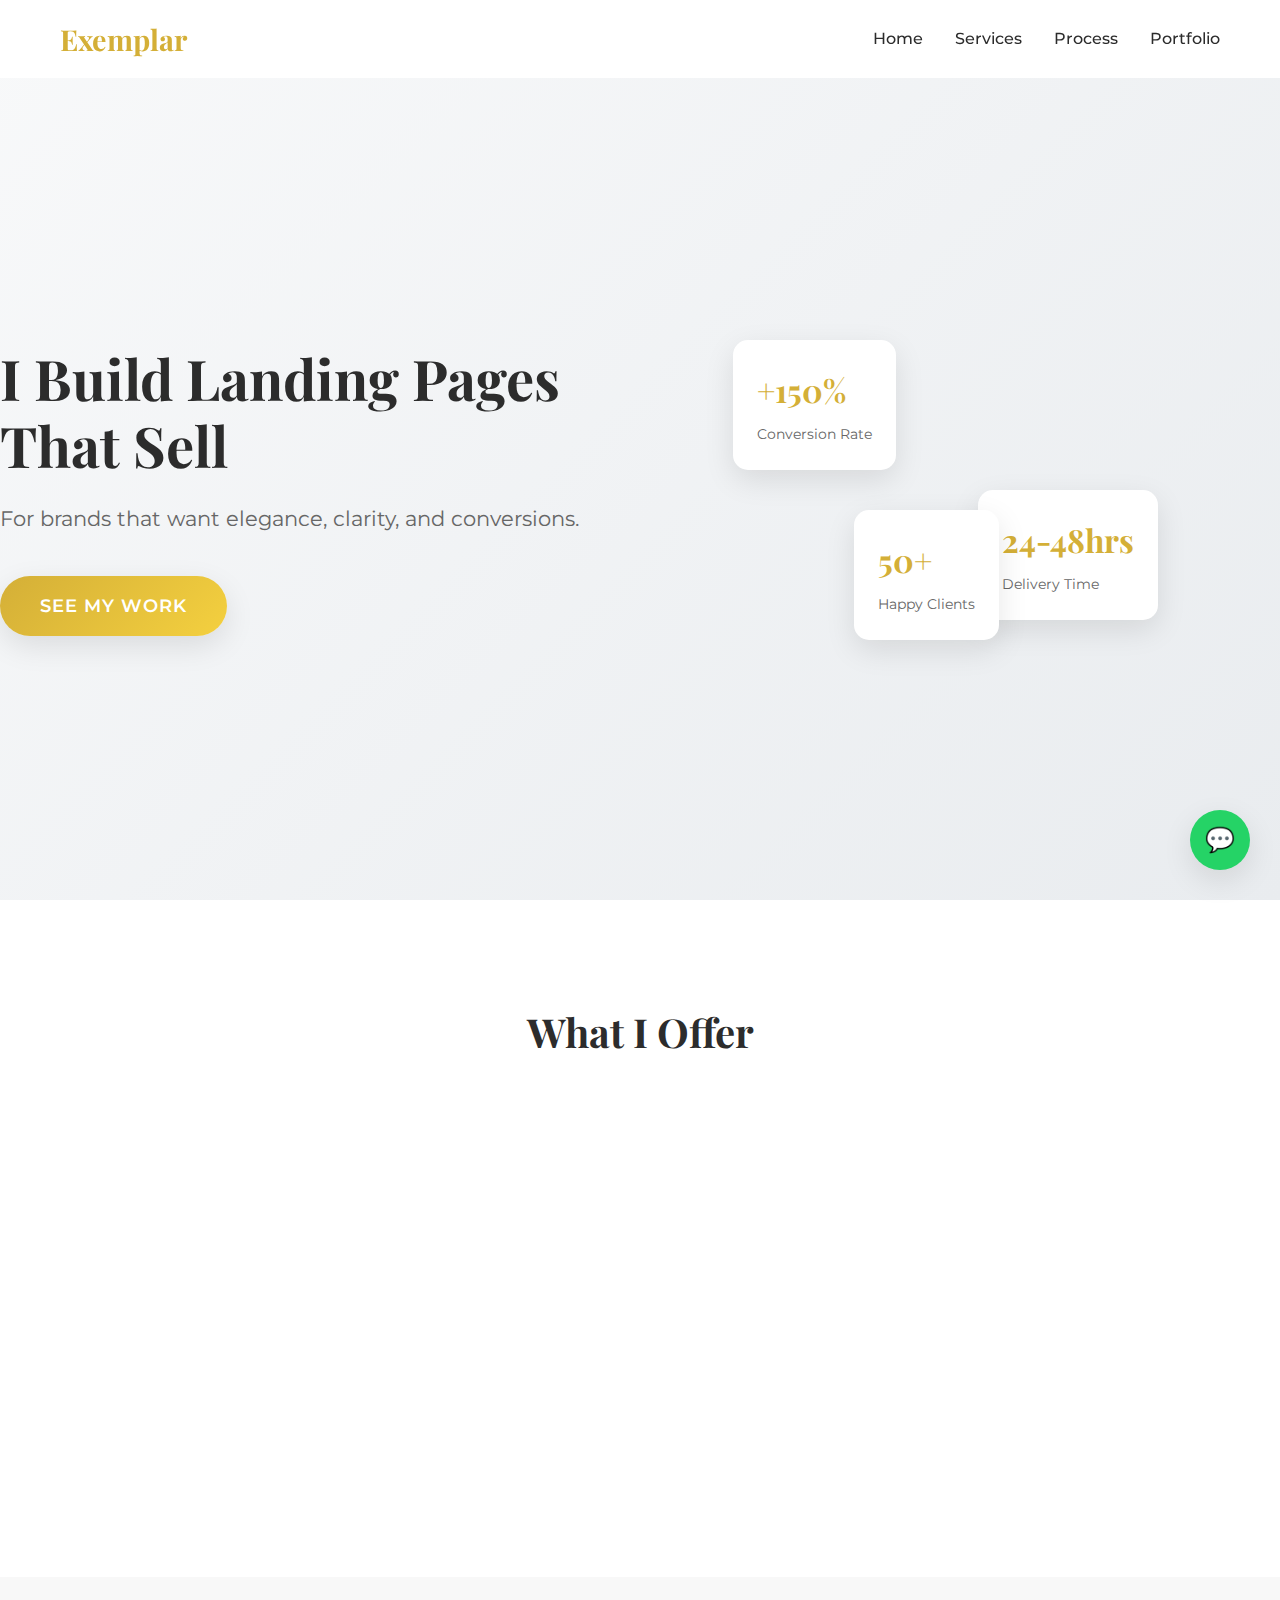
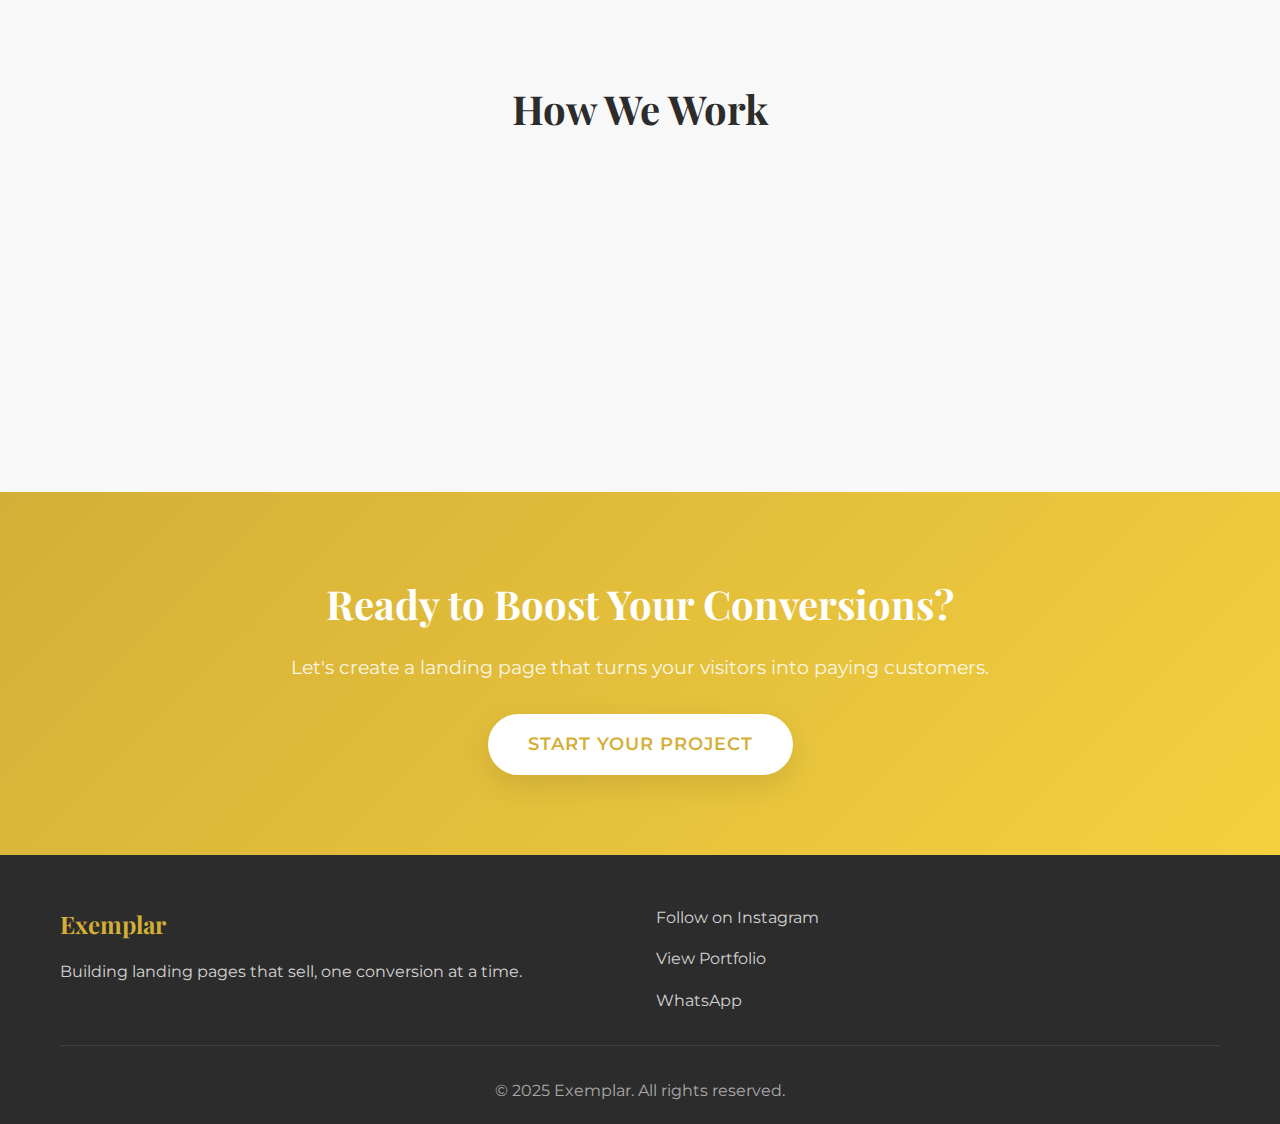
<file: index.html>
<!DOCTYPE html>
<html lang="en">
<head>
    <meta charset="UTF-8">
    <meta name="viewport" content="width=device-width, initial-scale=1.0">
    <title>Exemplar - Landing Pages That Sell</title>
    <meta name="description" content="Professional landing page developer and copywriter from Nigeria. I build elegant, conversion-focused landing pages for brands that want results.">
    <link rel="preconnect" href="https://fonts.googleapis.com">
    <link rel="preconnect" href="https://fonts.gstatic.com" crossorigin>
    <link href="https://fonts.googleapis.com/css2?family=Playfair+Display:wght@400;500;600;700&family=Montserrat:wght@300;400;500;600;700&display=swap" rel="stylesheet">
    <link rel="stylesheet" href="style.css">
</head>
<body>
    <!-- Navigation -->
    <nav class="navbar">
        <div class="nav-container">
            <div class="nav-logo">
                <a href="index.html">Exemplar</a>
            </div>
            <div class="nav-menu" id="nav-menu">
                <a href="#home" class="nav-link">Home</a>
                <a href="#services" class="nav-link">Services</a>
                <a href="#process" class="nav-link">Process</a>
                <a href="portfolio.html" class="nav-link">Portfolio</a>
            </div>
            <div class="nav-toggle" id="nav-toggle">
                <span class="bar"></span>
                <span class="bar"></span>
                <span class="bar"></span>
            </div>
        </div>
    </nav>

    <!-- Hero Section -->
    <section id="home" class="hero">
        <div class="hero-container">
            <div class="hero-content">
                <h1 class="hero-title">I Build Landing Pages That Sell</h1>
                <p class="hero-subtitle">For brands that want elegance, clarity, and conversions.</p>
                <a href="portfolio.html" class="cta-button">See My Work</a>
            </div>
            <div class="hero-visual">
                <div class="floating-card card-1">
                    <div class="card-content">
                        <h3>+150%</h3>
                        <p>Conversion Rate</p>
                    </div>
                </div>
                <div class="floating-card card-2">
                    <div class="card-content">
                        <h3>24-48hrs</h3>
                        <p>Delivery Time</p>
                    </div>
                </div>
                <div class="floating-card card-3">
                    <div class="card-content">
                        <h3>50+</h3>
                        <p>Happy Clients</p>
                    </div>
                </div>
            </div>
        </div>
    </section>

    <!-- Services Section -->
    <section id="services" class="services">
        <div class="container">
            <h2 class="section-title">What I Offer</h2>
            <div class="services-grid">
                <div class="service-card">
                    <div class="service-icon">⚡</div>
                    <h3 class="service-title">Landing Pages</h3>
                    <p class="service-description">High-converting, mobile-responsive landing pages that turn visitors into customers. Built with clean code and optimized for speed.</p>
                </div>
                <div class="service-card">
                    <div class="service-icon">✍🏽</div>
                    <h3 class="service-title">Copywriting</h3>
                    <p class="service-description">Compelling copy that speaks to your audience's pain points and drives action. Every word is crafted to convert.</p>
                </div>
                <div class="service-card">
                    <div class="service-icon">🎨</div>
                    <h3 class="service-title">Branding (with Fawaz)</h3>
                    <p class="service-description">Complete brand identity packages including logos, color schemes, and brand guidelines that make you stand out.</p>
                </div>
            </div>
        </div>
    </section>

    <!-- Process Section -->
    <section id="process" class="process">
        <div class="container">
            <h2 class="section-title">How We Work</h2>
            <div class="process-steps">
                <div class="process-step">
                    <div class="step-number">1</div>
                    <div class="step-content">
                        <h3>DM Me Your Goal</h3>
                        <p>Tell me about your business, target audience, and what you want to achieve with your landing page.</p>
                    </div>
                </div>
                <div class="process-step">
                    <div class="step-number">2</div>
                    <div class="step-content">
                        <h3>I Build Your Draft in 24–48hrs</h3>
                        <p>I create a fully functional landing page with compelling copy and conversion-focused design.</p>
                    </div>
                </div>
                <div class="process-step">
                    <div class="step-number">3</div>
                    <div class="step-content">
                        <h3>You Review & Approve</h3>
                        <p>We refine the page based on your feedback until it perfectly matches your vision.</p>
                    </div>
                </div>
                <div class="process-step">
                    <div class="step-number">4</div>
                    <div class="step-content">
                        <h3>We Go Live and Watch the Magic</h3>
                        <p>Your landing page goes live and starts converting visitors into customers immediately.</p>
                    </div>
                </div>
            </div>
        </div>
    </section>

    <!-- CTA Section -->
    <section class="cta-section">
        <div class="container">
            <div class="cta-content">
                <h2>Ready to Boost Your Conversions?</h2>
                <p>Let's create a landing page that turns your visitors into paying customers.</p>
                <a href="https://wa.me/2349150674067?text=Hi%20Exemplar%2C%20I%20need%20a%20landing%20page" class="cta-button" target="_blank">Start Your Project</a>
            </div>
        </div>
    </section>

    <!-- Footer -->
    <footer class="footer">
        <div class="container">
            <div class="footer-content">
                <div class="footer-brand">
                    <h3>Exemplar</h3>
                    <p>Building landing pages that sell, one conversion at a time.</p>
                </div>
                <div class="footer-links">
                    <a href="https://www.instagram.com/exemplarwrites/" target="_blank">Follow on Instagram</a>
                    <a href="portfolio.html">View Portfolio</a>
                    <a href="https://wa.me/2349150674067?text=Hi%20Exemplar%2C%20I%20need%20a%20landing%20page" target="_blank">WhatsApp</a>
                </div>
            </div>
            <div class="footer-bottom">
                <p>&copy; 2025 Exemplar. All rights reserved.</p>
            </div>
        </div>
    </footer>

    <!-- Floating WhatsApp Button -->
    <a href="https://wa.me/2349150674067?text=Hi%20Exemplar%2C%20I%20need%20a%20landing%20page" class="whatsapp-float" target="_blank">
        <div class="whatsapp-icon">💬</div>
    </a>

    <script src="script.js"></script>
</body>
</html>
</file>
<file: style.css>
/* Google Fonts Import */
@import url('https://fonts.googleapis.com/css2?family=Playfair+Display:wght@400;500;600;700&family=Montserrat:wght@300;400;500;600;700&display=swap');

/* CSS Variables */
:root {
    --primary-color: #d4af37;
    --secondary-color: #f8f8f8;
    --accent-color: #e91e63;
    --text-dark: #2c2c2c;
    --text-light: #666;
    --white: #ffffff;
    --gradient: linear-gradient(135deg, #d4af37 0%, #f4d03f 100%);
    --shadow: 0 10px 30px rgba(0, 0, 0, 0.1);
    --transition: all 0.3s ease;
}

/* Reset and Base Styles */
* {
    margin: 0;
    padding: 0;
    box-sizing: border-box;
}

body {
    font-family: 'Montserrat', sans-serif;
    line-height: 1.6;
    color: var(--text-dark);
    overflow-x: hidden;
}

.container {
    max-width: 1200px;
    margin: 0 auto;
    padding: 0 20px;
}

/* Navigation */
.navbar {
    position: fixed;
    top: 0;
    width: 100%;
    background: rgba(255, 255, 255, 0.95);
    backdrop-filter: blur(10px);
    z-index: 1000;
    padding: 1rem 0;
    transition: var(--transition);
}

.nav-container {
    display: flex;
    justify-content: space-between;
    align-items: center;
    max-width: 1200px;
    margin: 0 auto;
    padding: 0 20px;
}

.nav-logo a {
    font-family: 'Playfair Display', serif;
    font-size: 1.8rem;
    font-weight: 700;
    color: var(--primary-color);
    text-decoration: none;
}

.nav-menu {
    display: flex;
    gap: 2rem;
}

.nav-link {
    color: var(--text-dark);
    text-decoration: none;
    font-weight: 500;
    transition: var(--transition);
    position: relative;
}

.nav-link:hover,
.nav-link.active {
    color: var(--primary-color);
}

.nav-link::after {
    content: '';
    position: absolute;
    bottom: -5px;
    left: 0;
    width: 0;
    height: 2px;
    background: var(--primary-color);
    transition: var(--transition);
}

.nav-link:hover::after,
.nav-link.active::after {
    width: 100%;
}

.nav-toggle {
    display: none;
    flex-direction: column;
    cursor: pointer;
}

.bar {
    width: 25px;
    height: 3px;
    background: var(--text-dark);
    margin: 3px 0;
    transition: var(--transition);
}

/* Hero Section */
.hero {
    min-height: 100vh;
    display: flex;
    align-items: center;
    background: linear-gradient(135deg, #f8f9fa 0%, #e9ecef 100%);
    padding-top: 80px;
}

.hero-container {
    display: grid;
    grid-template-columns: 1fr 1fr;
    gap: 4rem;
    align-items: center;
}

.hero-content {
    animation: fadeInUp 1s ease-out;
}

.hero-title {
    font-family: 'Playfair Display', serif;
    font-size: 3.5rem;
    font-weight: 700;
    line-height: 1.2;
    margin-bottom: 1.5rem;
    color: var(--text-dark);
}

.hero-subtitle {
    font-size: 1.3rem;
    color: var(--text-light);
    margin-bottom: 2.5rem;
    line-height: 1.6;
}

.cta-button {
    display: inline-block;
    background: var(--gradient);
    color: var(--white);
    padding: 1rem 2.5rem;
    border-radius: 50px;
    text-decoration: none;
    font-weight: 600;
    font-size: 1.1rem;
    transition: var(--transition);
    box-shadow: var(--shadow);
    text-transform: uppercase;
    letter-spacing: 1px;
}

.cta-button:hover {
    transform: translateY(-3px);
    box-shadow: 0 15px 40px rgba(0, 0, 0, 0.2);
}

/* Hero Visual */
.hero-visual {
    position: relative;
    height: 500px;
}

.floating-card {
    position: absolute;
    background: var(--white);
    padding: 1.5rem;
    border-radius: 15px;
    box-shadow: var(--shadow);
    animation: float 6s ease-in-out infinite;
}

.floating-card.card-1 {
    top: 20%;
    left: 10%;
    animation-delay: 0s;
}

.floating-card.card-2 {
    top: 50%;
    right: 20%;
    animation-delay: 2s;
}

.floating-card.card-3 {
    bottom: 20%;
    left: 30%;
    animation-delay: 4s;
}

.card-content h3 {
    font-family: 'Playfair Display', serif;
    font-size: 2rem;
    color: var(--primary-color);
    margin-bottom: 0.5rem;
}

.card-content p {
    color: var(--text-light);
    font-size: 0.9rem;
}

/* Services Section */
.services {
    padding: 100px 0;
    background: var(--white);
}

.section-title {
    font-family: 'Playfair Display', serif;
    font-size: 2.5rem;
    text-align: center;
    margin-bottom: 3rem;
    color: var(--text-dark);
}

.services-grid {
    display: grid;
    grid-template-columns: repeat(auto-fit, minmax(300px, 1fr));
    gap: 2rem;
}

.service-card {
    background: var(--white);
    padding: 2.5rem;
    border-radius: 15px;
    text-align: center;
    box-shadow: var(--shadow);
    transition: var(--transition);
    border: 1px solid #f0f0f0;
}

.service-card:hover {
    transform: translateY(-10px);
    box-shadow: 0 20px 50px rgba(0, 0, 0, 0.15);
}

.service-icon {
    font-size: 3rem;
    margin-bottom: 1.5rem;
}

.service-title {
    font-family: 'Playfair Display', serif;
    font-size: 1.5rem;
    margin-bottom: 1rem;
    color: var(--text-dark);
}

.service-description {
    color: var(--text-light);
    line-height: 1.6;
}

/* Process Section */
.process {
    padding: 100px 0;
    background: var(--secondary-color);
}

.process-steps {
    display: grid;
    grid-template-columns: repeat(auto-fit, minmax(250px, 1fr));
    gap: 2rem;
}

.process-step {
    display: flex;
    align-items: flex-start;
    gap: 1.5rem;
}

.step-number {
    background: var(--gradient);
    color: var(--white);
    width: 50px;
    height: 50px;
    border-radius: 50%;
    display: flex;
    align-items: center;
    justify-content: center;
    font-weight: 700;
    font-size: 1.2rem;
    flex-shrink: 0;
}

.step-content h3 {
    font-family: 'Playfair Display', serif;
    font-size: 1.3rem;
    margin-bottom: 0.5rem;
    color: var(--text-dark);
}

.step-content p {
    color: var(--text-light);
    line-height: 1.6;
}

/* CTA Section */
.cta-section {
    padding: 80px 0;
    background: var(--gradient);
    text-align: center;
}

.cta-content h2 {
    font-family: 'Playfair Display', serif;
    font-size: 2.5rem;
    color: var(--white);
    margin-bottom: 1rem;
}

.cta-content p {
    font-size: 1.2rem;
    color: rgba(255, 255, 255, 0.9);
    margin-bottom: 2rem;
}

.cta-section .cta-button {
    background: var(--white);
    color: var(--primary-color);
}

.cta-section .cta-button:hover {
    background: var(--secondary-color);
}

/* Footer */
.footer {
    background: var(--text-dark);
    color: var(--white);
    padding: 50px 0 20px;
}

.footer-content {
    display: grid;
    grid-template-columns: 1fr 1fr;
    gap: 2rem;
    margin-bottom: 2rem;
}

.footer-brand h3 {
    font-family: 'Playfair Display', serif;
    font-size: 1.5rem;
    margin-bottom: 1rem;
    color: var(--primary-color);
}

.footer-brand p {
    color: rgba(255, 255, 255, 0.8);
}

.footer-links {
    display: flex;
    flex-direction: column;
    gap: 1rem;
}

.footer-links a {
    color: rgba(255, 255, 255, 0.8);
    text-decoration: none;
    transition: var(--transition);
}

.footer-links a:hover {
    color: var(--primary-color);
}

.footer-bottom {
    text-align: center;
    padding-top: 2rem;
    border-top: 1px solid rgba(255, 255, 255, 0.1);
}

.footer-bottom p {
    color: rgba(255, 255, 255, 0.6);
}

/* WhatsApp Float Button */
.whatsapp-float {
    position: fixed;
    bottom: 30px;
    right: 30px;
    background: #25d366;
    color: var(--white);
    width: 60px;
    height: 60px;
    border-radius: 50%;
    display: flex;
    align-items: center;
    justify-content: center;
    text-decoration: none;
    box-shadow: var(--shadow);
    z-index: 1000;
    transition: var(--transition);
    animation: pulse 2s infinite;
}

.whatsapp-float:hover {
    transform: scale(1.1);
    background: #128c7e;
}

.whatsapp-icon {
    font-size: 1.5rem;
}

/* Portfolio Styles */
.portfolio-hero {
    padding: 150px 0 100px;
    background: var(--secondary-color);
    text-align: center;
}

.portfolio-grid-section {
    padding: 100px 0;
    background: var(--white);
}

.portfolio-grid {
    display: grid;
    grid-template-columns: repeat(auto-fit, minmax(350px, 1fr));
    gap: 3rem;
}

.portfolio-card {
    background: var(--white);
    border-radius: 15px;
    overflow: hidden;
    box-shadow: var(--shadow);
    transition: var(--transition);
}

.portfolio-card:hover {
    transform: translateY(-10px);
    box-shadow: 0 20px 50px rgba(0, 0, 0, 0.15);
}

.portfolio-image {
    position: relative;
    overflow: hidden;
    height: 250px;
}

.portfolio-image img {
    width: 100%;
    height: 100%;
    object-fit: cover;
    transition: var(--transition);
}

.portfolio-overlay {
    position: absolute;
    top: 0;
    left: 0;
    right: 0;
    bottom: 0;
    background: rgba(0, 0, 0, 0.8);
    display: flex;
    align-items: center;
    justify-content: center;
    opacity: 0;
    transition: var(--transition);
}

.portfolio-card:hover .portfolio-overlay {
    opacity: 1;
}

.portfolio-card:hover .portfolio-image img {
    transform: scale(1.1);
}

.portfolio-btn {
    background: var(--gradient);
    color: var(--white);
    padding: 0.8rem 2rem;
    border-radius: 25px;
    text-decoration: none;
    font-weight: 600;
    transition: var(--transition);
}

.portfolio-btn:hover {
    transform: translateY(-2px);
}

.portfolio-info {
    padding: 2rem;
}

.portfolio-title {
    font-family: 'Playfair Display', serif;
    font-size: 1.3rem;
    margin-bottom: 1rem;
    color: var(--text-dark);
}

.portfolio-description {
    color: var(--text-light);
    margin-bottom: 1.5rem;
    line-height: 1.6;
}

.portfolio-tags {
    display: flex;
    gap: 0.5rem;
    flex-wrap: wrap;
}

.tag {
    background: var(--secondary-color);
    color: var(--text-light);
    padding: 0.3rem 0.8rem;
    border-radius: 15px;
    font-size: 0.8rem;
}

/* Demo Page Styles */
.demo-page {
    padding-top: 0;
}

.demo-header {
    background: var(--text-dark);
    color: var(--white);
    padding: 1rem 0;
    position: sticky;
    top: 0;
    z-index: 1000;
}

.demo-header .container {
    display: flex;
    justify-content: space-between;
    align-items: center;
}

.back-btn {
    color: var(--white);
    text-decoration: none;
    font-weight: 500;
    transition: var(--transition);
}

.back-btn:hover {
    color: var(--primary-color);
}

.demo-label {
    background: var(--primary-color);
    color: var(--white);
    padding: 0.3rem 1rem;
    border-radius: 15px;
    font-size: 0.8rem;
    font-weight: 600;
}

.demo-hero {
    padding: 100px 0;
    min-height: 80vh;
    display: flex;
    align-items: center;
}

.demo-hero .container {
    display: grid;
    grid-template-columns: 1fr 1fr;
    gap: 4rem;
    align-items: center;
}

.demo-hero-title {
    font-family: 'Playfair Display', serif;
    font-size: 3rem;
    margin-bottom: 1.5rem;
    line-height: 1.2;
}

.demo-hero-subtitle {
    font-size: 1.2rem;
    color: var(--text-light);
    margin-bottom: 2rem;
    line-height: 1.6;
}

.demo-cta-btn {
    display: inline-block;
    padding: 1rem 2.5rem;
    border-radius: 50px;
    text-decoration: none;
    font-weight: 600;
    font-size: 1.1rem;
    transition: var(--transition);
    box-shadow: var(--shadow);
    text-transform: uppercase;
    letter-spacing: 1px;
}

.demo-cta-btn:hover {
    transform: translateY(-3px);
    box-shadow: 0 15px 40px rgba(0, 0, 0, 0.2);
}

.demo-hero-image {
    text-align: center;
}

.demo-hero-image img {
    max-width: 100%;
    height: auto;
    border-radius: 15px;
    box-shadow: var(--shadow);
}

.offer-details {
    margin-top: 1rem;
    color: var(--text-light);
    font-size: 0.9rem;
}

/* Elixirs Theme */
.elixirs-hero {
    background: linear-gradient(135deg, #f8f4f0 0%, #f0e6d6 100%);
}

.elixirs-hero .demo-hero-title {
    color: #8b4513;
}

.elixirs-hero .demo-cta-btn {
    background: linear-gradient(135deg, #d4af37 0%, #f4d03f 100%);
    color: var(--white);
}

/* Fashion Theme */
.fashion-hero {
    background: linear-gradient(135deg, #ff6b9d 0%, #c44569 100%);
    color: var(--white);
}

.fashion-hero .demo-hero-title,
.fashion-hero .demo-hero-subtitle {
    color: var(--white);
}

.fashion-hero .demo-cta-btn.urgent {
    background: var(--white);
    color: #c44569;
    animation: pulse 2s infinite;
}

.urgency-badge {
    background: #ff4757;
    color: var(--white);
    padding: 0.5rem 1rem;
    border-radius: 25px;
    font-size: 0.8rem;
    font-weight: 700;
    margin-bottom: 1rem;
    display: inline-block;
    animation: pulse 2s infinite;
}

/* Hotel Theme */
.hotel-hero {
    background: linear-gradient(135deg, #2c3e50 0%, #34495e 100%);
    color: var(--white);
}

.hotel-hero .demo-hero-title,
.hotel-hero .demo-hero-subtitle {
    color: var(--white);
}

.hotel-hero .demo-cta-btn.elegant {
    background: var(--gradient);
    color: var(--white);
}

/* Demo Sections */
.demo-benefits {
    padding: 80px 0;
    background: var(--white);
}

.demo-section-title {
    font-family: 'Playfair Display', serif;
    font-size: 2.2rem;
    text-align: center;
    margin-bottom: 3rem;
    color: var(--text-dark);
}

.demo-benefits-grid {
    display: grid;
    grid-template-columns: repeat(auto-fit, minmax(250px, 1fr));
    gap: 2rem;
}

.demo-benefit {
    text-align: center;
    padding: 2rem;
}

.demo-benefit-icon {
    font-size: 3rem;
    margin-bottom: 1rem;
}

.demo-benefit h3 {
    font-family: 'Playfair Display', serif;
    font-size: 1.3rem;
    margin-bottom: 1rem;
    color: var(--text-dark);
}

.demo-benefit p {
    color: var(--text-light);
    line-height: 1.6;
}

.demo-testimonial {
    padding: 80px 0;
    background: var(--secondary-color);
    text-align: center;
}

.testimonial-content blockquote {
    font-family: 'Playfair Display', serif;
    font-size: 1.5rem;
    font-style: italic;
    color: var(--text-dark);
    margin-bottom: 1rem;
    max-width: 800px;
    margin-left: auto;
    margin-right: auto;
}

.testimonial-content cite {
    color: var(--text-light);
    font-weight: 600;
}

.demo-products {
    padding: 80px 0;
    background: var(--white);
}

.demo-products-grid {
    display: grid;
    grid-template-columns: repeat(auto-fit, minmax(250px, 1fr));
    gap: 2rem;
}

.demo-product {
    text-align: center;
    background: var(--white);
    border-radius: 15px;
    overflow: hidden;
    box-shadow: var(--shadow);
    transition: var(--transition);
}

.demo-product:hover {
    transform: translateY(-5px);
}

.demo-product img {
    width: 100%;
    height: 200px;
    object-fit: cover;
}

.demo-product h3 {
    font-family: 'Playfair Display', serif;
    font-size: 1.2rem;
    margin: 1rem 0 0.5rem;
    color: var(--text-dark);
}

.demo-product p {
    padding: 0 1rem 1rem;
    color: var(--text-light);
}

.price {
    font-weight: 700;
    color: var(--primary-color);
}

.old-price {
    text-decoration: line-through;
    color: var(--text-light);
    margin-right: 0.5rem;
}

.new-price {
    color: #e74c3c;
    font-size: 1.2rem;
}

.demo-final-cta {
    padding: 100px 0;
    background: var(--gradient);
    text-align: center;
    color: var(--white);
}

.final-cta-content h2 {
    font-family: 'Playfair Display', serif;
    font-size: 2.5rem;
    margin-bottom: 1rem;
}

.final-cta-content p {
    font-size: 1.2rem;
    margin-bottom: 2rem;
    opacity: 0.9;
}

.demo-cta-btn.large {
    font-size: 1.3rem;
    padding: 1.2rem 3rem;
}

.guarantee {
    margin-top: 1.5rem;
    font-size: 0.9rem;
    opacity: 0.8;
}

.demo-footer {
    background: var(--text-dark);
    color: var(--white);
    padding: 2rem 0;
    text-align: center;
}

.demo-footer a {
    color: var(--primary-color);
    text-decoration: none;
}

/* Countdown Timer */
.countdown-section {
    background: #2c3e50;
    color: var(--white);
    padding: 2rem 0;
    text-align: center;
}

.countdown-section h3 {
    font-family: 'Playfair Display', serif;
    font-size: 1.5rem;
    margin-bottom: 1rem;
}

.countdown-timer {
    display: flex;
    justify-content: center;
    gap: 2rem;
}

.time-unit {
    text-align: center;
}

.time-number {
    display: block;
    font-size: 2rem;
    font-weight: 700;
    color: var(--primary-color);
}

.time-label {
    font-size: 0.8rem;
    text-transform: uppercase;
    letter-spacing: 1px;
}

/* Hotel Specific Styles */
.hotel-amenities {
    background: var(--secondary-color);
}

.hotel-rooms .demo-product {
    background: var(--white);
}

.room-features {
    color: var(--text-light);
    font-size: 0.9rem;
    margin-bottom: 0.5rem;
}

.hotel-offer {
    background: #34495e;
    color: var(--white);
    padding: 3rem 0;
    text-align: center;
}

.offer-content h2 {
    font-family: 'Playfair Display', serif;
    font-size: 2rem;
    margin-bottom: 1rem;
    color: var(--primary-color);
}

.offer-content p {
    font-size: 1.2rem;
    margin-bottom: 0.5rem;
}

.offer-validity {
    font-size: 0.9rem;
    opacity: 0.8;
}

.urgent-cta {
    background: linear-gradient(135deg, #e74c3c 0%, #c0392b 100%);
}

.hotel-final-cta {
    background: linear-gradient(135deg, #2c3e50 0%, #34495e 100%);
}

/* Animations */
@keyframes fadeInUp {
    from {
        opacity: 0;
        transform: translateY(30px);
    }
    to {
        opacity: 1;
        transform: translateY(0);
    }
}

@keyframes float {
    0%, 100% {
        transform: translateY(0px);
    }
    50% {
        transform: translateY(-20px);
    }
}

@keyframes pulse {
    0% {
        transform: scale(1);
    }
    50% {
        transform: scale(1.05);
    }
    100% {
        transform: scale(1);
    }
}

/* Responsive Design */
@media (max-width: 768px) {
    .nav-menu {
        position: fixed;
        left: -100%;
        top: 70px;
        flex-direction: column;
        background-color: var(--white);
        width: 100%;
        text-align: center;
        transition: 0.3s;
        box-shadow: var(--shadow);
        padding: 2rem 0;
    }

    .nav-menu.active {
        left: 0;
    }

    .nav-toggle {
        display: flex;
    }

    .hero-container,
    .demo-hero .container {
        grid-template-columns: 1fr;
        gap: 2rem;
        text-align: center;
    }

    .hero-title,
    .demo-hero-title {
        font-size: 2.5rem;
    }

    .hero-subtitle,
    .demo-hero-subtitle {
        font-size: 1.1rem;
    }

    .section-title,
    .demo-section-title {
        font-size: 2rem;
    }

    .services-grid,
    .demo-benefits-grid {
        grid-template-columns: 1fr;
    }

    .process-steps {
        grid-template-columns: 1fr;
    }

    .footer-content {
        grid-template-columns: 1fr;
        text-align: center;
    }

    .portfolio-grid {
        grid-template-columns: 1fr;
    }

    .demo-products-grid {
        grid-template-columns: 1fr;
    }

    .countdown-timer {
        gap: 1rem;
    }

    .time-number {
        font-size: 1.5rem;
    }

    .whatsapp-float {
        bottom: 20px;
        right: 20px;
        width: 50px;
        height: 50px;
    }

    .whatsapp-icon {
        font-size: 1.2rem;
    }
}

@media (max-width: 480px) {
    .container {
        padding: 0 15px;
    }

    .hero-title,
    .demo-hero-title {
        font-size: 2rem;
    }

    .hero-subtitle,
    .demo-hero-subtitle {
        font-size: 1rem;
    }

    .cta-button,
    .demo-cta-btn {
        padding: 0.8rem 2rem;
        font-size: 1rem;
    }

    .section-title,
    .demo-section-title {
        font-size: 1.8rem;
    }

    .service-card,
    .demo-benefit {
        padding: 1.5rem;
    }

    .testimonial-content blockquote {
        font-size: 1.2rem;
    }

    .portfolio-info {
        padding: 1.5rem;
    }
}
</file>
